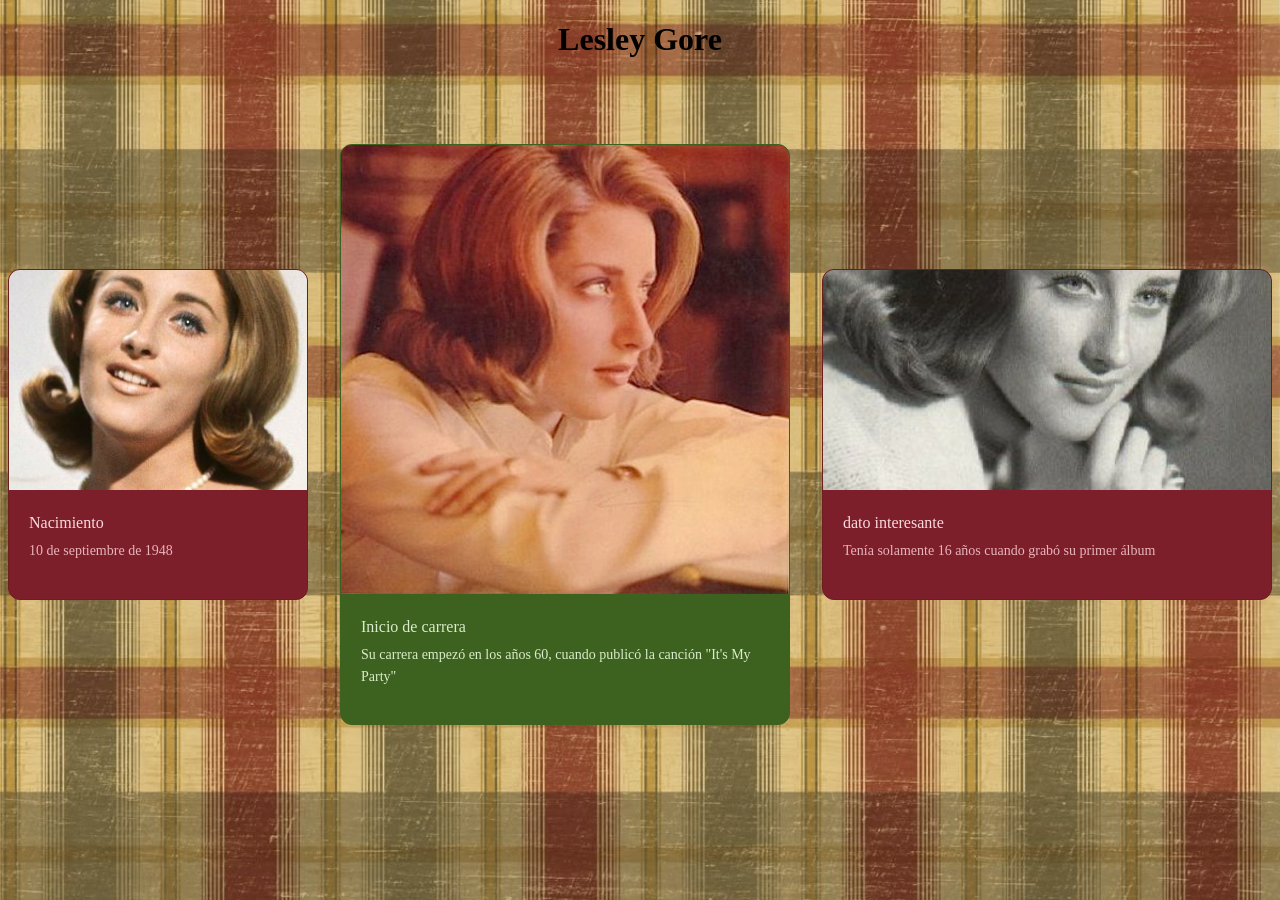
<file: isaa.html>
<!DOCTYPE html>
<html lang="en">

<head>
  <meta charset="UTF-8">
  <meta name="viewport" content="width=device-width, initial-scale=1.0">
  <title>Document</title>
</head>

<body style="background-image: url('fondo.jpg'); background-size: cover; background-position: center;">
  <h1 style="text-align: center;">Lesley Gore</h1>
  <div style="display: flex; justify-content: center; align-items: center; padding: 2rem 0; gap: 2rem;">
    <div class="card"
      style="width: 28rem; background: #7D1F2A; border: 0.5px solid #6B1F1F; border-radius: 12px; overflow: hidden; gap: 1.5rem;">
      <img src="lesley.jpg" class="card-img-top" alt="..."
        style="width: 100%; height: 220px; object-fit: cover; background: #5A1520;">
      <div class="card-body" style="padding: 1.25rem;">
        <h5 class="card-title" style="font-size: 16px; font-weight: 500; color: #FADADD; margin: 0 0 8px;">Nacimiento
        </h5>
        <p class="card-text" style="font-size: 14px; color: #E8B4BA; line-height: 1.6; margin: 0 0 1rem;">10 de
          septiembre de 1948</p>

      </div>
    </div>
    <div style="display: flex; justify-content: center; align-items: center; padding: 2rem 0; gap: 2rem;">
      <div class="card"
        style="width: 28rem; background: #3D611F; border: 0.5px solid #3D611F; border-radius: 12px; overflow: hidden; gap: 1.5rem;">
        <img src="lesleynara.jpg" class="card-img-top" alt="..."
          style="width: 100%; height: 220x; object-fit: cover; background: #3D611F;">
        <div class="card-body" style="padding: 1.25rem;">
          <h5 class="card-title" style="font-size: 16px; font-weight: 500; color: #DAECCB; margin: 0 0 8px;">Inicio de
            carrera</h5>
          <p class="card-text" style="font-size: 14px; color: #DAECCB
; line-height: 1.6; margin: 0 0 1rem;">Su carrera
            empezó en los años 60, cuando publicó la canción "It's My Party"</p>

        </div>
      </div>
      <div style="display: flex; justify-content: center; align-items: center; padding: 2rem 0;">
        <div class="card"
          style="width: 28rem; background: #7D1F2A; border: 0.5px solid #6B1F1F; border-radius: 12px; overflow: hidden; gap: 1.5rem;">
          <img src="abc.jpg" class="card-img-top" alt="..."
            style="width: 100%; height: 220px; object-fit: cover; background: #5A1520;">
          <div class="card-body" style="padding: 1.25rem;">
            <h5 class="card-title" style="font-size: 16px; font-weight: 500; color: #FADADD; margin: 0 0 8px;">
              dato interesante</h5>
            <p class="card-text" style="font-size: 14px; color: #E8B4BA; line-height: 1.6; margin: 0 0 1rem;">Tenía solamente 16 años cuando grabó su primer álbum</p>

          </div>
        </div>
        <footer>

</body>

</html>
</file>
